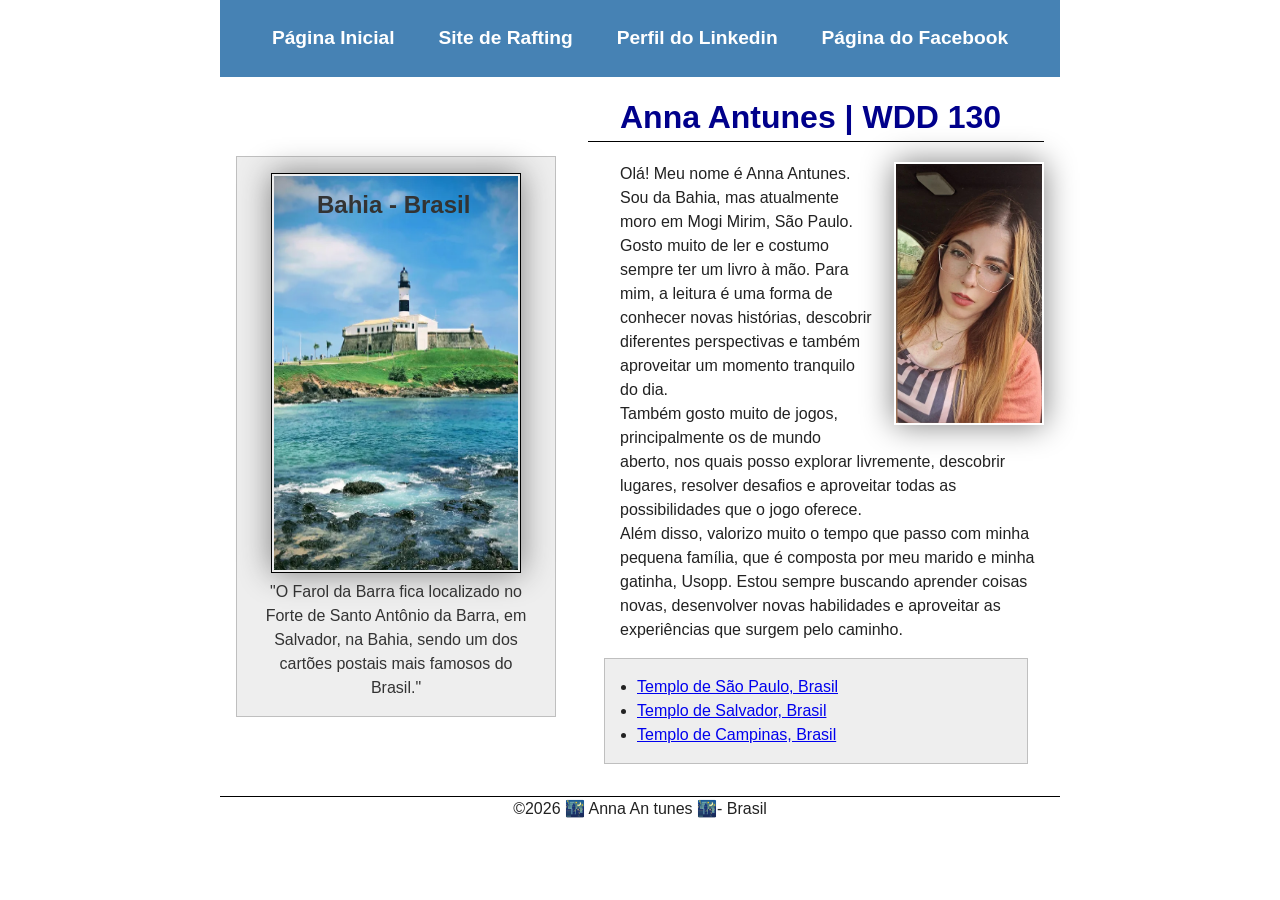
<file: index.html>
<!DOCTYPE html>
<html lang="pt-br">

<head>
    <meta charset="UTF-8">
    <meta name="viewport" content="width=device-width, initial-scale=1.0">
    <title>Anna Carolina Antunes | WDD 130</title>
    <meta name="description" content="Anna Antunes - WDD 130: Fundamentos da Web - Página do Aluno">
    <meta name="author" content="Anna Antunes">
    <link rel="stylesheet" href="estilos/estilos.css">

</head>

<body>

    <header>
        <nav>
            <a href="#">Página Inicial</a>
            <a href="wwr/sobre.html"> Site de Rafting </a>
            <a href="https://br.linkedin.com/">Perfil do Linkedin</a>
            <a href="https://www.facebook.com">Página do Facebook</a>
        </nav>

    </header>
    <div class="grid">
        <main>
            <h1 class="indentacao">Anna Antunes | WDD 130</h1>
            <img src="imagens/perfil.webp" alt="Anna Antunes" width="300">
            <div class="texto-introducao">
                <p class="indentacao">Olá! Meu nome é Anna Antunes. Sou da Bahia, mas atualmente
                    moro em
                    Mogi Mirim, São Paulo.
                    Gosto muito de ler e costumo sempre ter um livro à mão. Para mim, a leitura é
                    uma
                    forma
                    de conhecer
                    novas histórias, descobrir diferentes perspectivas e também aproveitar um
                    momento
                    tranquilo do dia. </p>
                <p class="indentacao"> Também gosto muito de jogos, principalmente os de mundo
                    aberto,
                    nos
                    quais posso explorar
                    livremente,
                    descobrir lugares, resolver desafios e aproveitar todas as possibilidades que o
                    jogo
                    oferece. </p>
                <p class="indentacao">
                    Além disso, valorizo muito o tempo que passo com minha pequena
                    família, que é composta
                    por meu
                    marido e minha gatinha, Usopp. Estou sempre buscando aprender coisas novas,
                    desenvolver
                    novas habilidades e aproveitar as
                    experiências que surgem pelo caminho. </p>
                <!----
            <p class="indentacao">Também estou muito animada com minha jornada na programação. Sei
                que
                ainda tenho muito a aprender e
                que encontrarei desafios pelo caminho, mas espero continuar evoluindo, adquirindo
                novas
                habilidades
                e, algum dia, me tornar uma excelente programadora.</p> -->
            </div>
            <ul class="caixa indentacao">
                <li><a href="https://newsroom.churchofjesuschrist.org/article/s%C3%A3o-paulo-brazil-temple"
                      target="_blank">Templo de São Paulo, Brasil</a>
                </li>
                <li><a href="https://www.churchofjesuschrist.org/temples/details/salvador-brazil-temple?lang=por"
                      target="_blank">Templo de Salvador, Brasil</a></li>
                <li><a href="https://newsroom.churchofjesuschrist.org/article/campinas-brazil-temple"
                      target="_blank">Templo de Campinas, Brasil</a></li>

            </ul>
        </main>
        <aside class="caixa">
            <h2>
                Bahia - Brasil
            </h2>
            <img src="imagens/farol-da-barra.webp" alt=" Farol da Barra - Bahia ">

            <p> "O Farol da Barra fica localizado no Forte de Santo Antônio da Barra, em Salvador,
                na
                Bahia,
                sendo um
                dos cartões postais mais famosos do Brasil." </p>
        </aside>
    </div>
    <footer>
        <p>&copy;2026 🌃 Anna An tunes 🌃- Brasil </p>
    </footer>

</body>

</html>
</file>
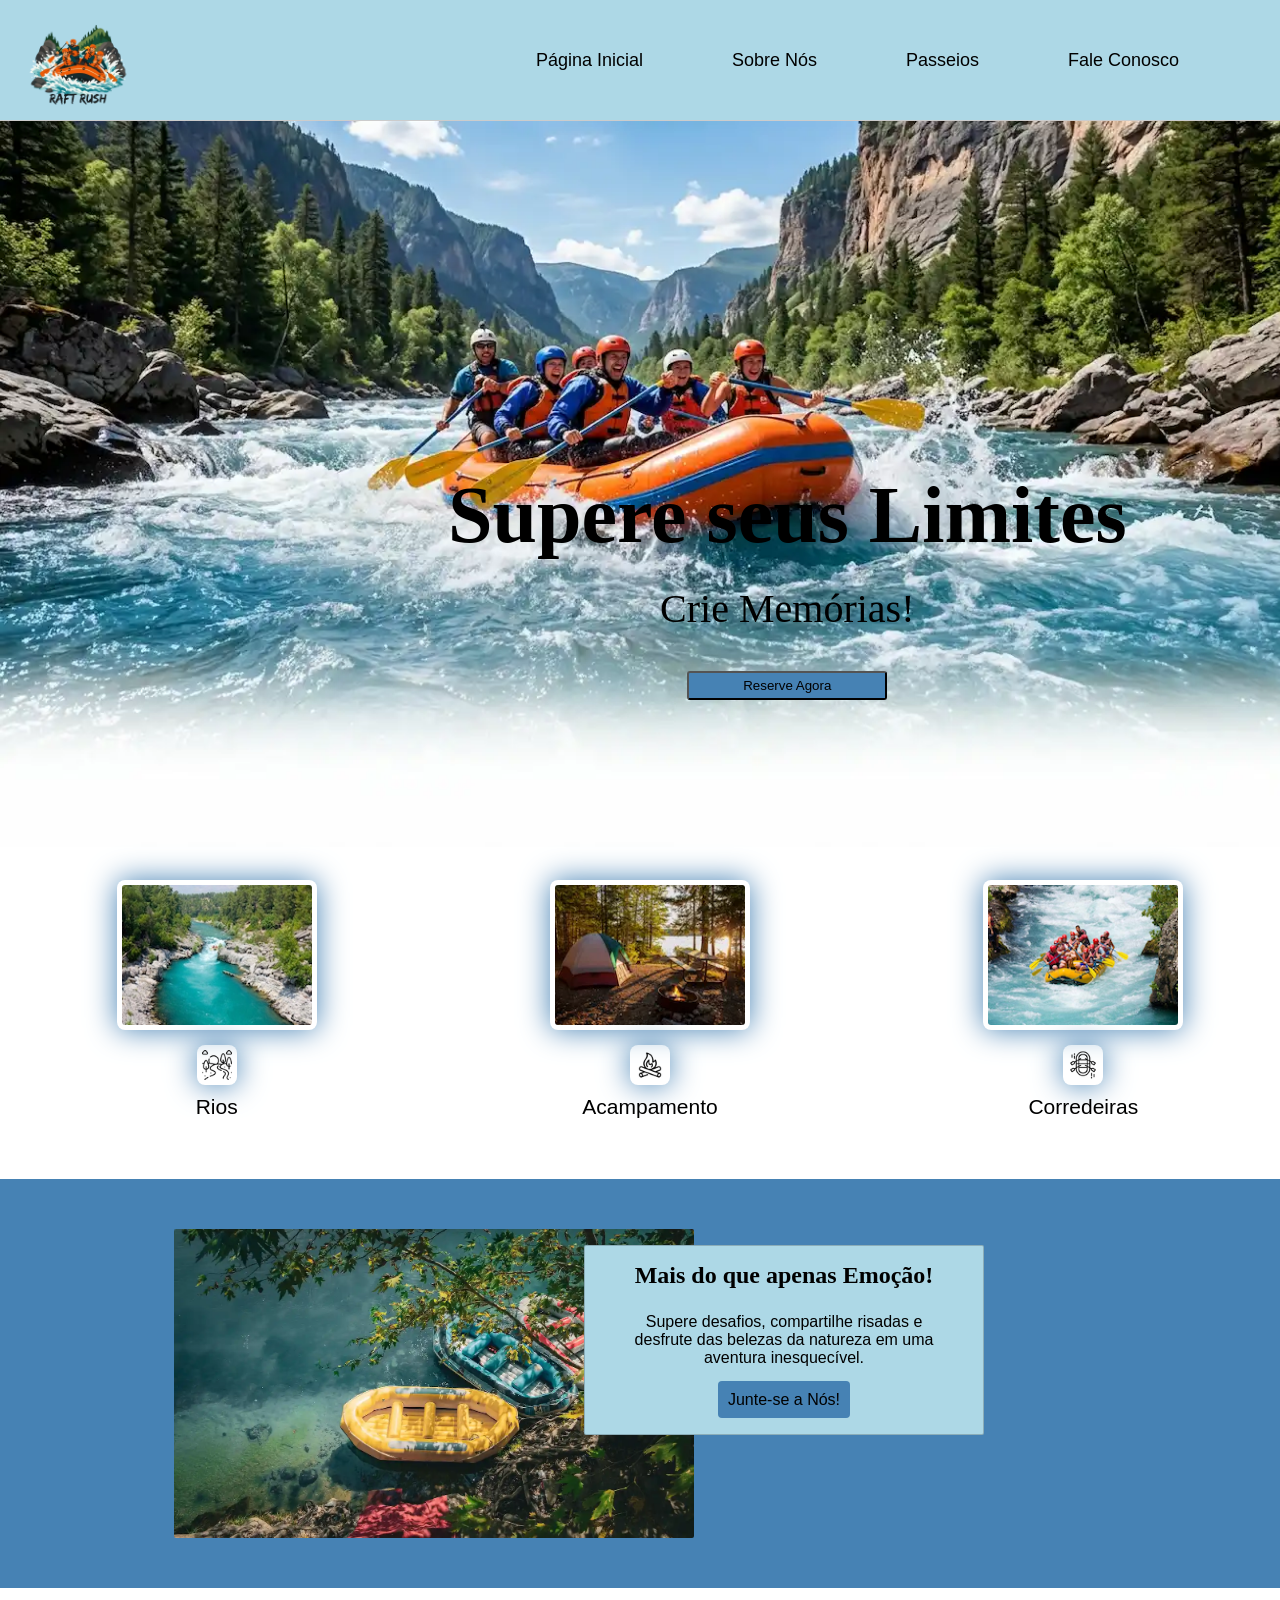
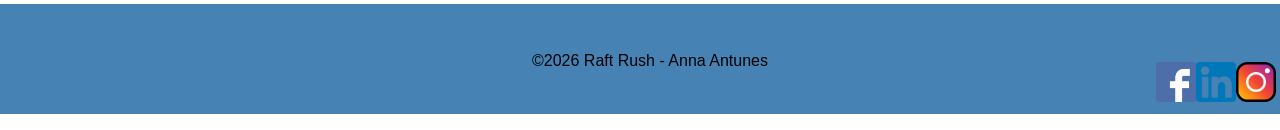
<file: wwr/index.html>
<!DOCTYPE html>
<html lang="en">

<head>
    <meta charset="UTF-8">
    <meta name="viewport" content="width=device-width, initial-scale=1.0">
    <title>Página Inicial | Rafting Rush</title>
    <meta name="description" content="Venha conhecer a RaftRush!">
    <meta name="author" content="Anna Carolina Souza de Almeida Antunes">
    <link rel="stylesheet" href="estilos/rafting.css">
</head>

<body>
    <header>
        <img src="imagens/logowebp.webp" alt="Raft Rush">
        <div id="logo"></div>
        <nav>
            <ul>
                <li><a href="index.html">Página Inicial</a></li>
                <li><a href="sobre.html">Sobre Nós</a></li>
                <li><a href="passeios.html">Passeios</a></li>
                <li><a href="contato.html">Fale Conosco</a></li>
            </ul>
        </nav>
    </header>
    <main>
        <div class="heropage">
            <img src="imagens/testeheroimg.webp" alt="Hero Imagem">
            <div class="botao-contato">
                <h1>Supere seus Limites</h1>
                <p>Crie Memórias!</p>
                <button type="submit">Reserve Agora</button>
            </div>
        </div>
        <div class="indice">
            <figure><img src="imagens/rios.webp" alt="Rio Paraguaçu">
                <img src="imagens/rios-icon.webp" alt="Rio" class="icone">
                <figcaption>Rios</figcaption>
            </figure>
            <figure><img src="imagens/camping.webp" alt="Acampamento">
                <img src="imagens/acampamento-icon.webp" alt="acampamento" class="icone">
                <figcaption> Acampamento</figcaption>
            </figure>
            <figure><img src="imagens/corredeiras.webp" alt="Rafting em Corredeiras">
                <img src="imagens/corredeira-icon.webp" alt="corredeiras" class="icone">
                <figcaption>Corredeiras</figcaption>
            </figure>

        </div>


        <div class="fundoazul">
            <div class="imagem-comercial">
                <img src="imagens/heroimg.webp" alt="Botes no rio">
                <div class="mensagem-comercial">
                    <h2>Mais do que apenas Emoção!</h2>
                    <p>Supere desafios, compartilhe risadas e desfrute das belezas da natureza em
                        uma
                        aventura inesquecível.
                    </p>
                    <a href="passeios.html" class="button">Junte-se a Nós!</a>
                </div>

            </div>
        </div>
    </main>
    <footer>
        <p>&copy;2026 Raft Rush - Anna Antunes</p>
        <nav class="redes-sociais socialmedia">
            <a href="https://facebook.com">
                <img src="imagens/facebook_220200.webp" alt="Ícone do Facebook">
            </a>
            <a href="https://linkedin.com">
                <img src="imagens/linkedin_174857.webp" alt="Ícone do LinkedIn">
            </a>
            <a href="https://instagram.com">
                <img src="imagens/instagram_779093.webp" alt="Ícone do Instagram">
            </a>
        </nav>
    </footer>
</body>

</html>
</file>
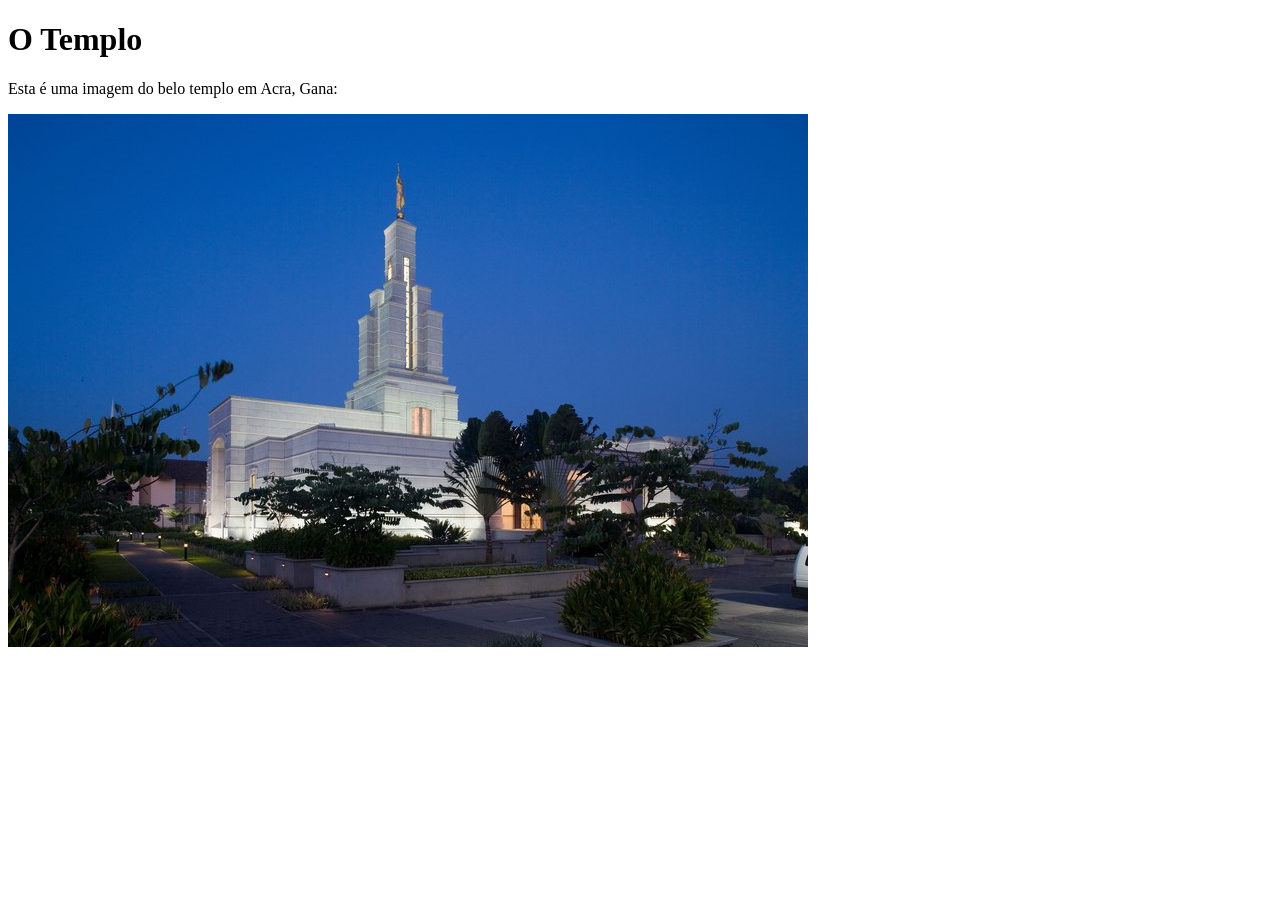
<file: semana01/imagens.html>
<!DOCTYPE html>
<html lang="pt-br">

<head>
    <meta charset="UTF-8">
    <meta name="viewport" content="width=device-width, initial-scale=1.0">
    <title>Imagem do Templo</title>
</head>

<body>
    <h1>O Templo</h1>
    <p>Esta é uma imagem do belo templo em Acra, Gana:</p>
    <img src="imagens/templo-pequeno.jpg" alt="O Templo de Acra, Gana">

</body>

</html>
</file>
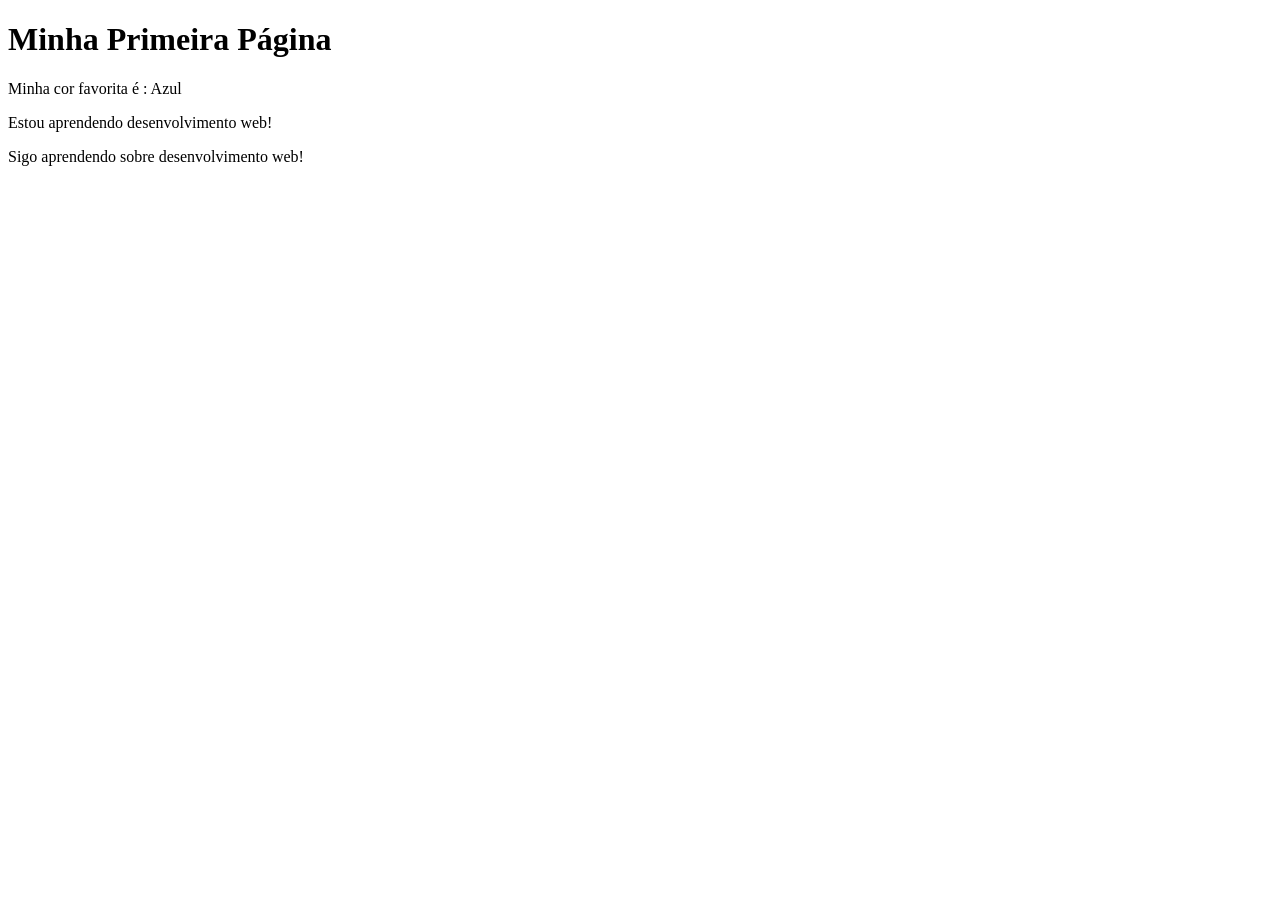
<file: semana01/primeira-pagina.html>
<!DOCTYPE html>
<html lang="pt-br">

<head>
    <meta charset="UTF-8">
    <meta name="viewport" content="width=device-width, initial-scale=1.0">
    <title>Minha Primeira Página</title>
</head>

<body>
    <h1>Minha Primeira Página</h1>
    <p>Minha cor favorita é : Azul </p>
    <p>Estou aprendendo desenvolvimento web!</p>
    <p>Sigo aprendendo sobre desenvolvimento web!</p>
</body>

</html>
</file>
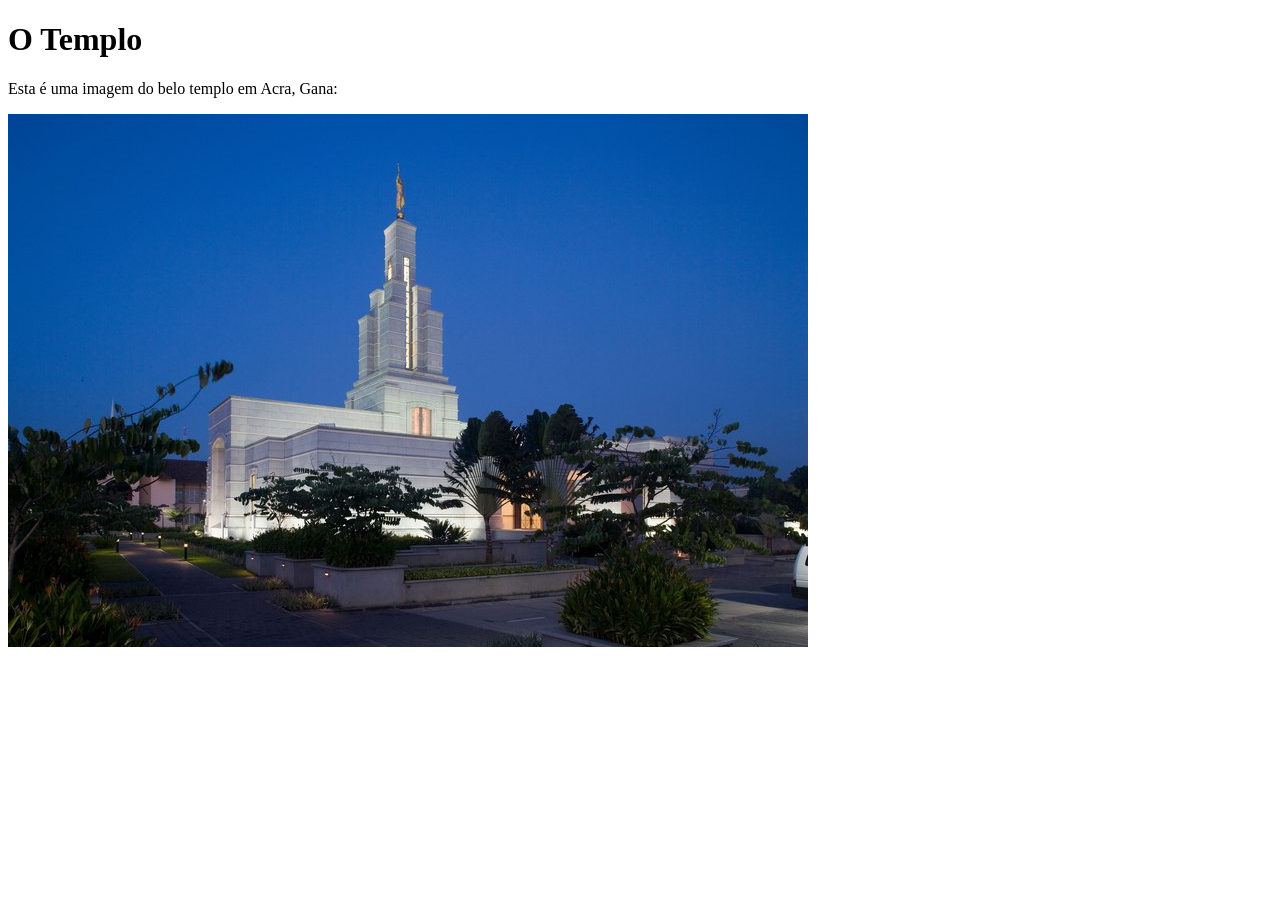
<file: semana01/solucao-imagens.html>
<!DOCTYPE html>
<html lang="pt-br">
<head>
    <meta charset="UTF-8">
    <meta name="viewport" content="width=device-width, initial-scale=1.0">
    <title>Imagem do Templo</title>
</head>
<body>
    <h1>O Templo</h1>
    <p>Esta é uma imagem do belo templo em Acra, Gana:</p>
    <img src="imagens/templo-pequeno.jpg" alt="Templo de Acra, Gana">

</body>
</html>
</file>
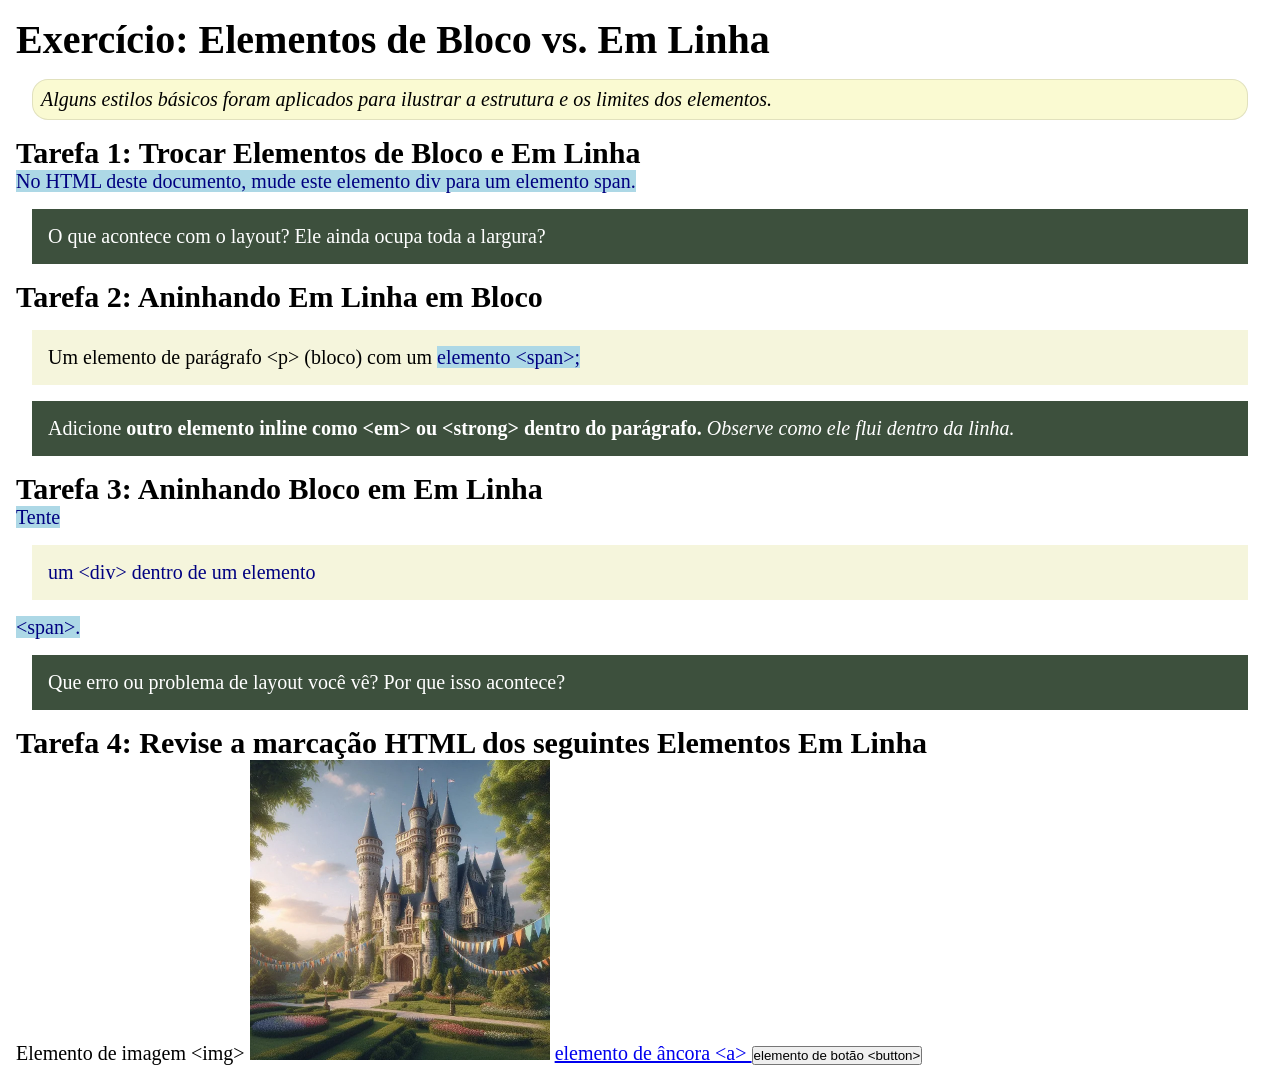
<file: semana02/bloco-vs-inline.html>
<!DOCTYPE html>
<html lang="pt-br">

<head>
    <meta charset="UTF-8">
    <meta name="viewport" content="width=device-width, initial-scale=1.0">
    <title>Exercício: Elementos de Bloco vs. Inline</title>
    <link rel="stylesheet" href="estilos/bloco-vs-inline.css">
</head>

<body>
    <main>
        <h1>Exercício: Elementos de Bloco vs. Em Linha</h1>
        <p class="note">Alguns estilos básicos foram aplicados para ilustrar a estrutura e os
            limites dos elementos.</p>

        <h2>Tarefa 1: Trocar Elementos de Bloco e Em Linha</h2>
        <!--<div>No HTML deste documento, mude este elemento div para um elemento span.</div> -->
        <span> No HTML deste documento, mude este elemento div para um elemento span. </span>

        <p class="question">O que acontece com o layout? Ele ainda ocupa toda a largura?</p>

        <h2>Tarefa 2: Aninhando Em Linha em Bloco</h2>
        <p>Um elemento de parágrafo &lt;p&gt; (bloco) com um <span>elemento &lt;span&gt;;</span></p>
        <p class="question">Adicione <strong> outro elemento inline como &lt;em&gt; ou
                &lt;strong&gt; dentro
                do parágrafo. </strong>
            <em> Observe como ele flui dentro da linha.
        </p> </em>

        <h2>Tarefa 3: Aninhando Bloco em Em Linha</h2>
        <span>Tente <div> um &lt;div&gt; dentro de um elemento </div> &lt;span&gt;.</span>
        <p class="question">Que erro ou problema de layout você vê? Por que isso acontece?</p>


        <h2>Tarefa 4: Revise a marcação HTML dos seguintes Elementos Em Linha</h2>
        Elemento de imagem &lt;img&gt;
        <img src="imagens/castelo.webp" alt="imagem (imagens estão em linha)" width="300"
          height="300">
        <a href="https://churchofjesuschrist.org">elemento de âncora &lt;a&gt; </a>
        <button type="button">elemento de botão &lt;button&gt;</button>
    </main>
</body>

</html>
</file>
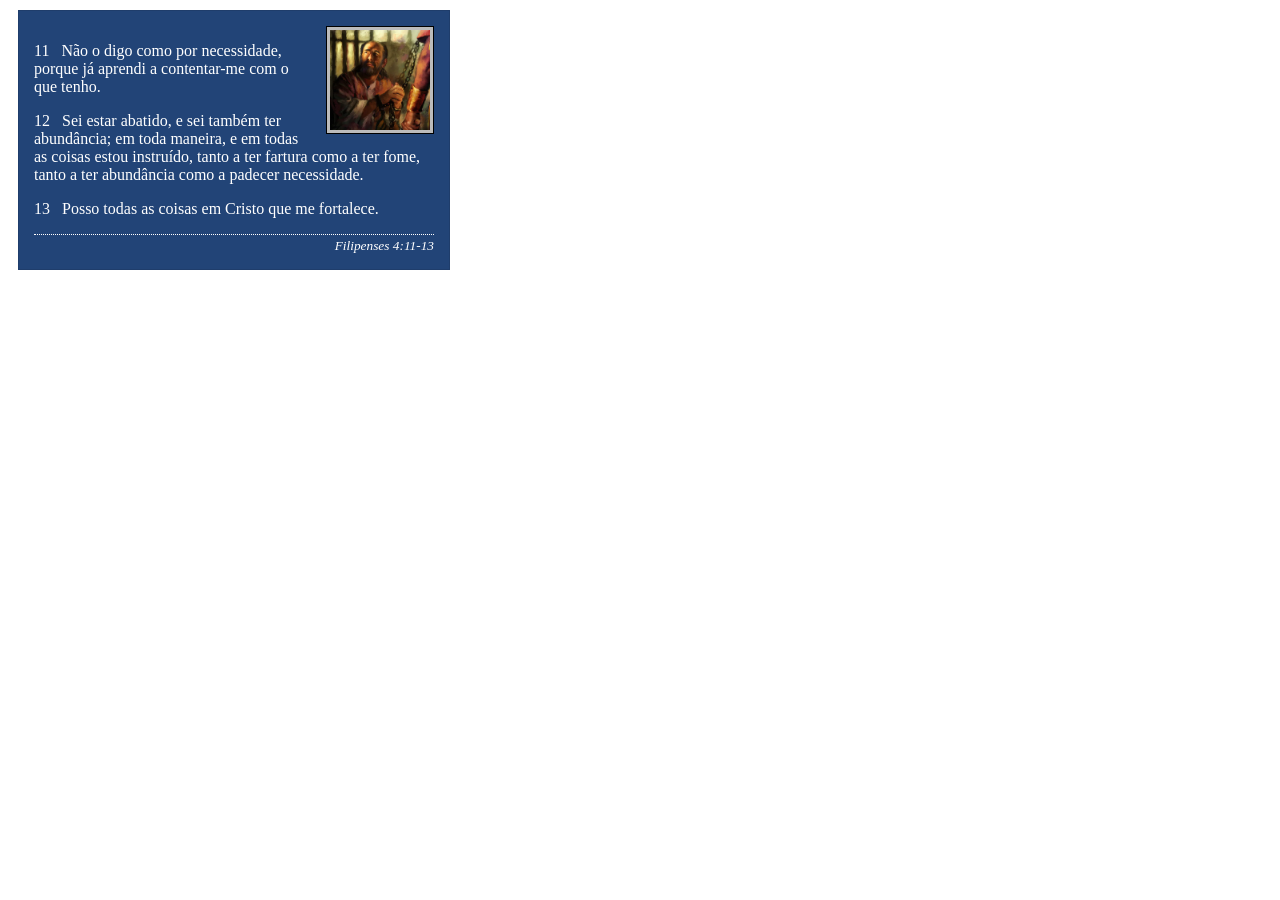
<file: semana02/box-model-solucao.html>
<!DOCTYPE html>
<html lang="pt-br">

<head>
    <meta charset="UTF-8">
    <meta name="viewport" content="width=device-width, initial-scale=1.0">
    <title>Atividade de Box Model</title>
    <link rel="stylesheet" href="estilos/box-model-solucao.css">
</head>

<body>
    <main>
        <div class="callout">
            <img src="imagens/apostolo-paulo-preso.webp" alt="Apóstolo Paulo - Preso em Roma" width="200" height="200">
            <blockquote>
                <p>11 &nbsp; Não o digo como por necessidade, porque já aprendi a contentar-me com o que tenho.</p>
                <p>12 &nbsp; Sei estar abatido, e sei também ter abundância; em toda maneira, e em todas as coisas estou
                    instruído, tanto a ter fartura como a ter fome, tanto a ter abundância como a padecer necessidade.
                </p>
                <p>13 &nbsp; Posso todas as coisas em Cristo que me fortalece.</p>
            </blockquote>
            <cite>Filipenses 4:11-13</cite>
        </div>
    </main>
</body>

</html>
</file>
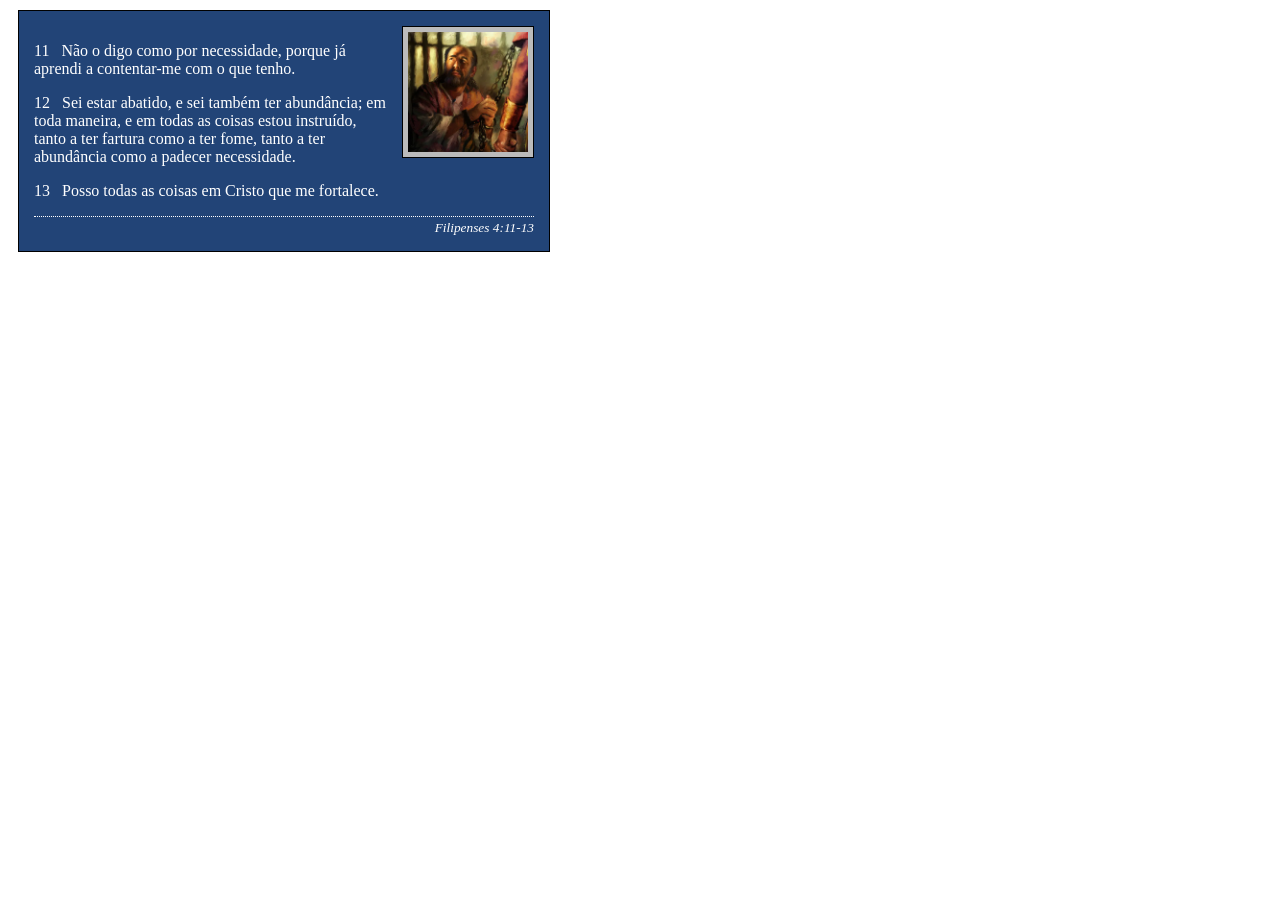
<file: semana02/box-model.html>
<!DOCTYPE html>
<html lang="pt-br">

<head>
    <meta charset="UTF-8">
    <meta name="viewport" content="width=device-width, initial-scale=1.0">
    <title>Atividade de Box Model</title>
    <link rel="stylesheet" href="estilos/box-model.css">
</head>

<body>
    <main>
        <div class="callout">
            <img src="imagens/apostolo-paulo-preso.webp" alt="Apóstolo Paulo - Preso em Roma"
              width="200" height="200">
            <blockquote>
                <p>11 &nbsp; Não o digo como por necessidade, porque já aprendi a contentar-me com o
                    que tenho.</p>
                <p>12 &nbsp; Sei estar abatido, e sei também ter abundância; em toda maneira, e em
                    todas as coisas estou instruído, tanto a ter fartura como a ter fome, tanto a
                    ter abundância como a padecer necessidade.</p>
                <p>13 &nbsp; Posso todas as coisas em Cristo que me fortalece.</p>
            </blockquote>
            <cite>Filipenses 4:11-13</cite>
        </div>
    </main>
</body>

</html>
</file>
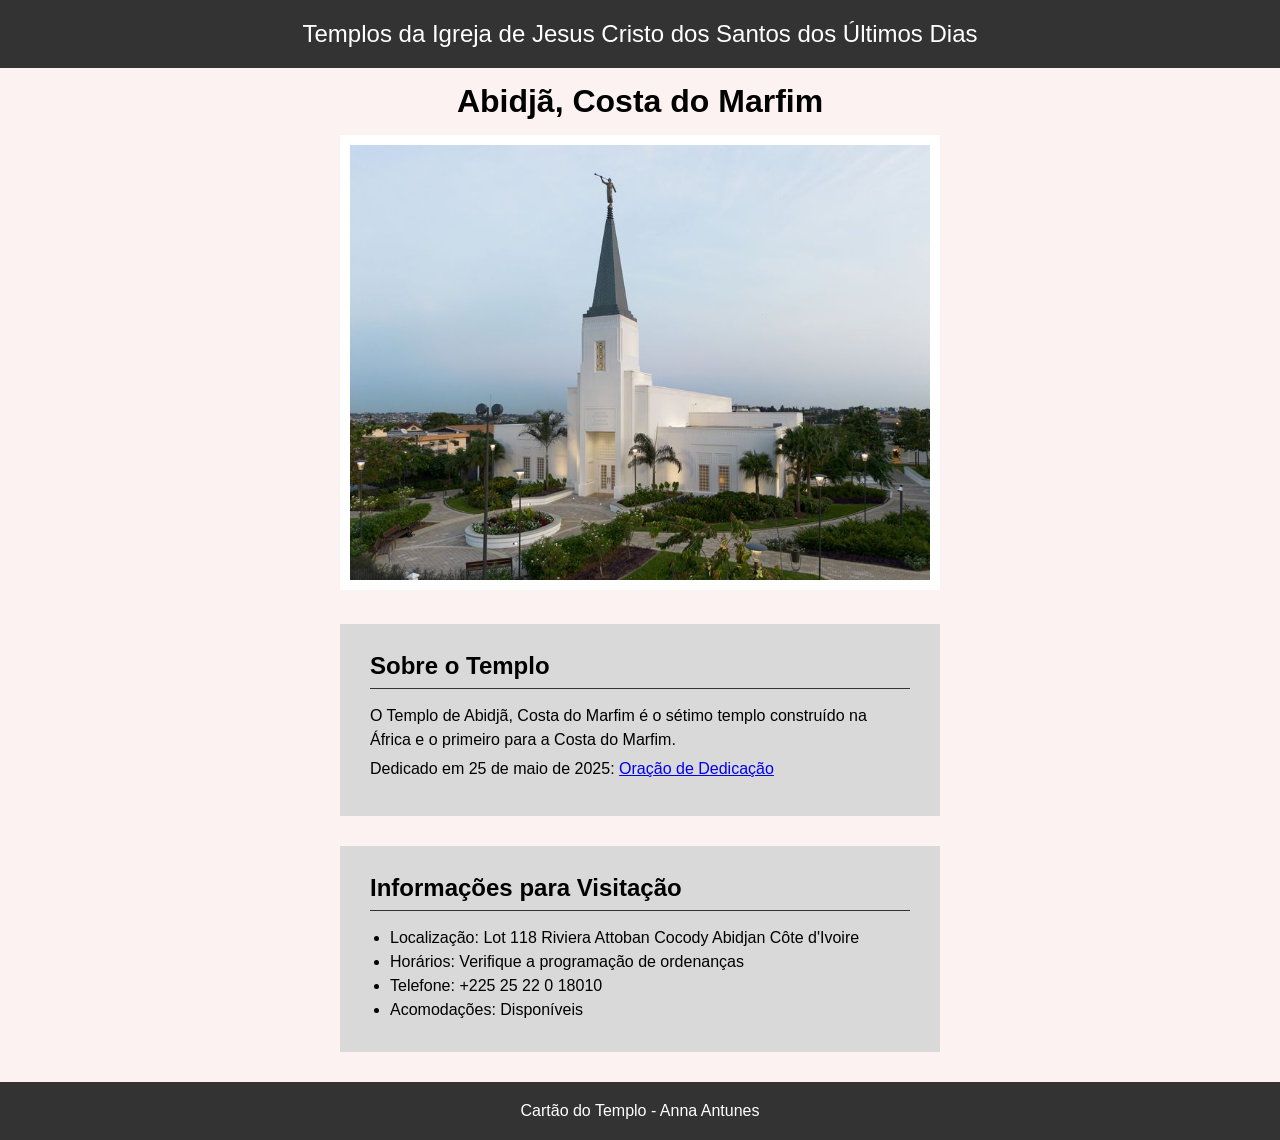
<file: semana02/templo.html>
<!DOCTYPE html>
<html lang="pt-br">

<head>
    <meta charset="UTF-8">
    <meta name="viewport" content="width=device-width, initial-scale=1.0">
    <title>Cartão do Templo - Abidjã, Costa do Marfim</title>
    <link rel="stylesheet" href="estilos/templo.css">
</head>

<body>
    <header>
        <p>Templos da Igreja de Jesus Cristo dos Santos dos Últimos Dias</p>
    </header>
    <main>
        <h1>Abidjã, Costa do Marfim</h1>
        <picture>
            <img src="imagens/abidja-costa-do-marfim.jpeg" alt="Templo de Abidjã, Costa do Marfim">
        </picture>
        <section>
            <h2>Sobre o Templo</h2>
            <p>O Templo de Abidjã, Costa do Marfim é o sétimo templo construído na África e o
                primeiro para a Costa do Marfim.</p>
            <p>Dedicado em 25 de maio de 2025: <a
                  href="https://www.churchofjesuschrist.org/temples/dedicatory-prayer/abidjan-ivory-coast-temple/2025-05-25?lang=eng"
                  target="_blank" rel="noopener noreferrer">Oração de Dedicação</a></p>
        </section>
        <section>
            <h2>Informações para Visitação</h2>
            <ul>
                <li>Localização: Lot 118 Riviera Attoban Cocody Abidjan Côte d'Ivoire</li>
                <li>Horários: Verifique a programação de ordenanças</li>
                <li>Telefone: +225 25 22 0 18010</li>
                <li>Acomodações: Disponíveis</li>
            </ul>
        </section>
    </main>
    <footer>
        <p>Cartão do Templo - Anna Antunes</p>
    </footer>
</body>

</html>
</file>
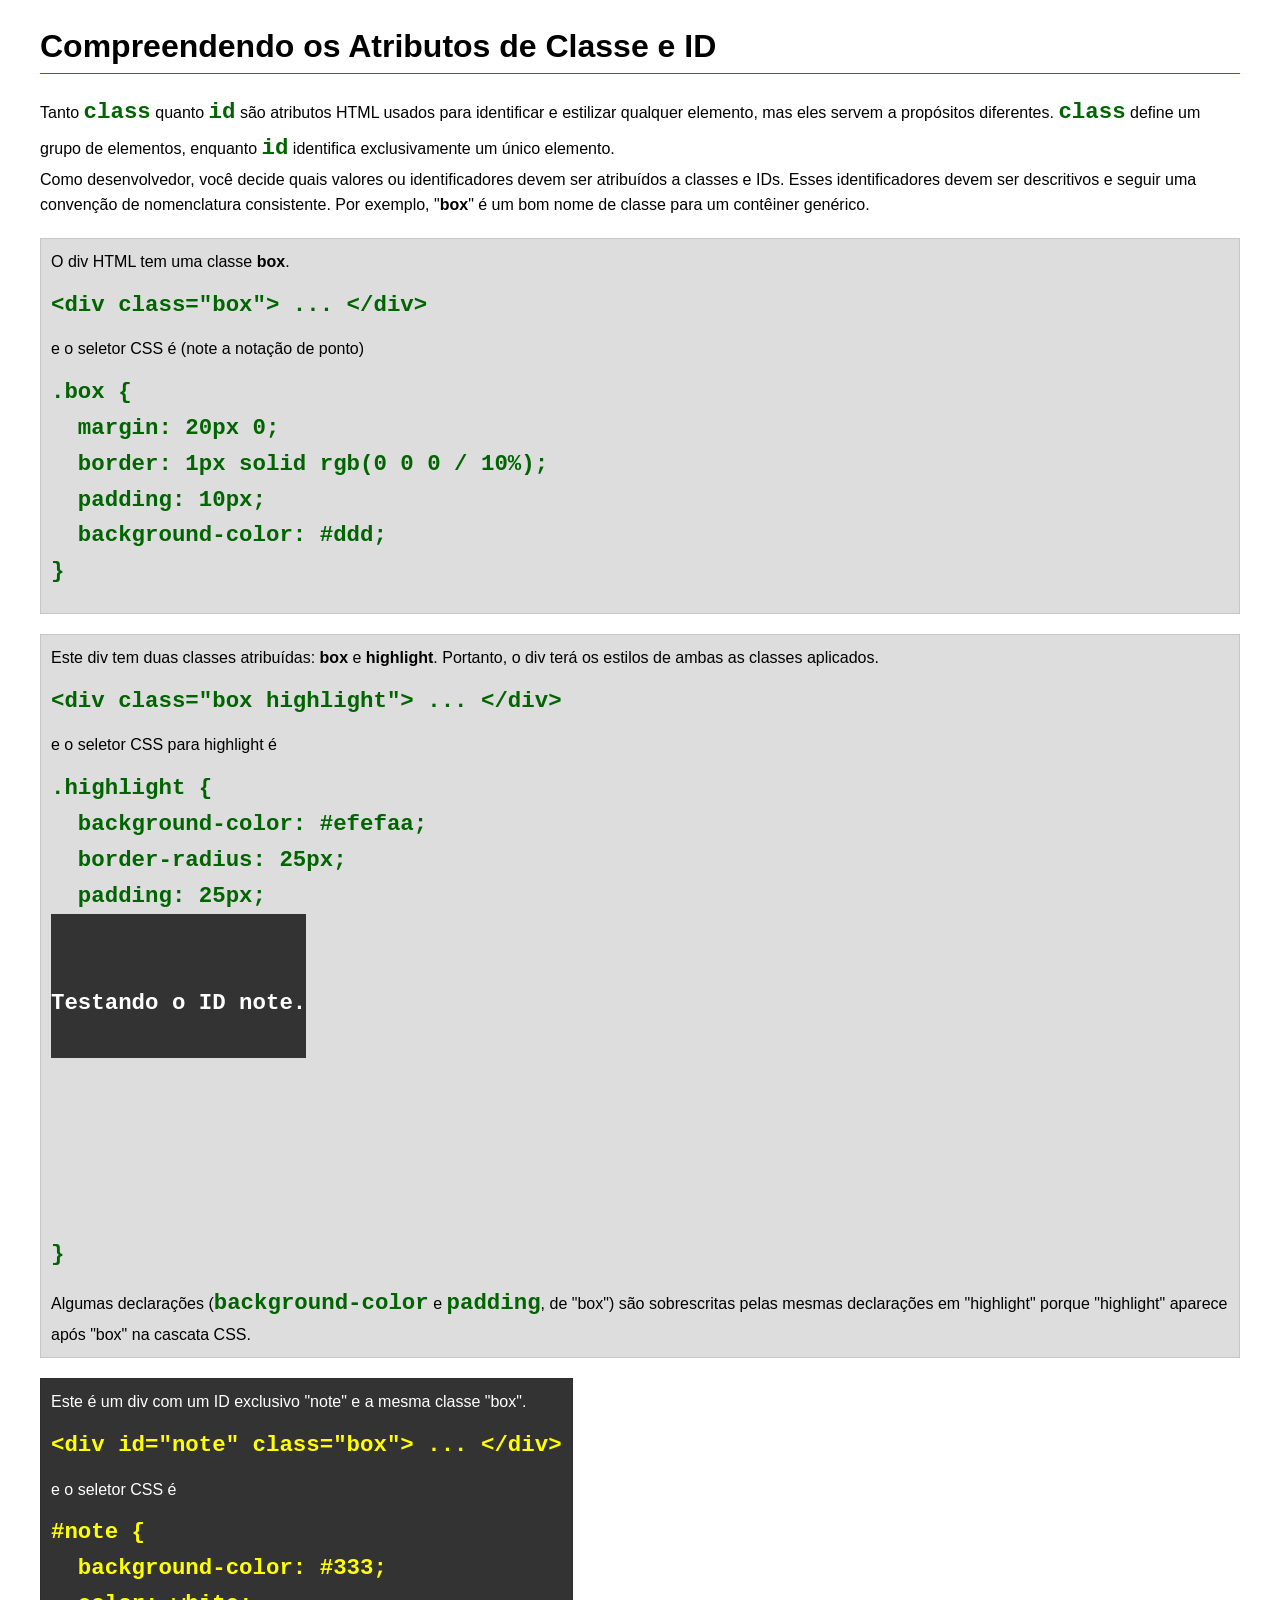
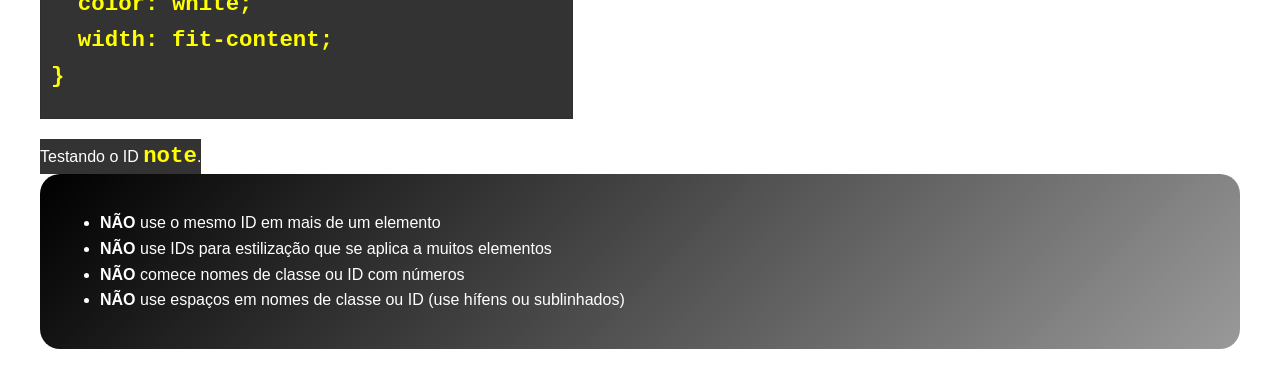
<file: semana03/classe-e-id.html>
<!DOCTYPE html>
<html lang="pt-br">

<head>
    <meta charset="UTF-8">
    <meta name="viewport" content="width=device-width, initial-scale=1.0">
    <title>Atributos de Classe vs ID</title>
    <link rel="stylesheet" href="estilos/classe-e-id.css">
</head>

<body>
    <h1>Compreendendo os Atributos de Classe e ID</h1>
    <p>Tanto <code>class</code> quanto <code>id</code> são atributos HTML usados para identificar e
        estilizar qualquer
        elemento, mas eles servem a propósitos diferentes. <code>class</code> define um grupo de
        elementos, enquanto
        <code>id</code> identifica exclusivamente um único elemento.
    </p>
    <p>Como desenvolvedor, você decide quais valores ou identificadores devem ser atribuídos a
        classes e IDs. Esses
        identificadores devem ser descritivos e seguir uma convenção de nomenclatura consistente.
        Por exemplo,
        "<strong>box</strong>" é um bom nome de classe para um contêiner genérico.</p>
    <div class="box">
        <p>O div HTML tem uma classe <strong>box</strong>.</p>
        <pre><code class="html">&lt;div class="box"&gt; ... &lt;/div&gt;</code></pre>
        e o seletor CSS é (note a notação de ponto)
        <pre><code class="css">.box {
  margin: 20px 0;
  border: 1px solid rgb(0 0 0 / 10%);
  padding: 10px;
  background-color: #ddd; 
}</code></pre>
    </div>

    <div class="box">
        <p>Este div tem duas classes atribuídas: <strong>box</strong> e <strong>highlight</strong>.
            Portanto, o div terá
            os estilos de ambas as classes aplicados.</p>
        <pre><code class="html">&lt;div class="box highlight"&gt; ... &lt;/div&gt;</code></pre>
        e o seletor CSS para highlight é
        <pre><code class="css">.highlight {
  background-color: #efefaa;
  border-radius: 25px;
  padding: 25px;
<div id="note">
    <p>Testando o ID note.</p>
</div>




}</code></pre>
        <p>Algumas declarações (<code>background-color</code> e <code>padding</code>, de "box") são
            sobrescritas pelas
            mesmas declarações em "highlight" porque "highlight" aparece após "box" na cascata CSS.
        </p>
    </div>

    <div id="note" class="box">
        <p>Este é um div com um ID exclusivo "note" e a mesma classe "box".</p>
        <pre><code class="html">&lt;div id="note" class="box"&gt; ... &lt;/div&gt;</code></pre>
        e o seletor CSS é
        <pre><code class="css">#note {
  background-color: #333;
  color: white;
  width: fit-content;
}</code></pre>
    </div>

    <div id="note">
        <p>Testando o ID <code>note</code>.</p>
    </div>

    <section id="melhor-pratica">
        <ul>
            <li><strong>NÃO</strong> use o mesmo ID em mais de um elemento</li>
            <li><strong>NÃO</strong> use IDs para estilização que se aplica a muitos elementos</li>
            <li><strong>NÃO</strong> comece nomes de classe ou ID com números</li>
            <li><strong>NÃO</strong> use espaços em nomes de classe ou ID (use hífens ou
                sublinhados)</li>
        </ul>
    </section>

    <br>

</body>

</html>
</file>
<file: estilos/estilos.css>
/* Resetar CSS do meu projeto */
* {
    margin: 0;
    padding: 0;
    box-sizing: border-box;
}

body {
    font-family: Arial, Helvetica, sans-serif;
    line-height: 1.5;
    color: #222;
    background: #fff;
    margin: 0;
}

:root {
    --cor-utilizada: darkblue;
    --box-shadow: 0 0 30px gray;
}

nav {
    background-color: var(--cor-utilizada);
    padding: 10px;
}

nav a {
    /*color: white;*/
    display: block;
    /*padding: 20px;*/
    padding: 0.5rem;
    text-decoration: none;
    font-size: 1.2rem;
    font-weight: 700;
    color: #fff;
}

h1 {
    color: var(--cor-utilizada);
    border-bottom: 1px solid #000;
}

img {
    width: 150px;
    height: auto;
    border: 1px solid black;
    padding: 2px;
    box-shadow: var(--box-shadow);
}

p {
    padding: 0px;
}

main {
    max-width: 840px;
}

aside {
    width: 20rem;
    color: #333;
    text-align: center;
    position: relative;
}

aside img {
    width: 250px;
    height: 400px;
}

aside h2 {
    position: absolute;
    top: 30px;
    left: 80px;
}

main img {
    margin-top: 20px;
    margin-left: 20px;
    margin-bottom: 20px;
    width: 150px;
    height: auto;
    border: 1px;
    padding: 2px;
    box-shadow: var(--box-shadow);
    float: right;
}

footer {
    margin-top: 15px;
    border-top: 1px solid #000;
    text-align: center;

}

/* Seletores de classe */

.caixa {
    border: 1px solid rgb(0 0 0 / 0.2);
    padding: 1rem;
    margin: 1rem;
    background-color: #eee;
}

.indentacao {
    padding-left: 2rem;
}

header,
footer,
.grid {
    max-width: 840px;
    margin: 0 auto;
}

nav {
    background-color: steelblue;
    padding: 1rem;
    display: flex;
    justify-content: space-evenly;
    align-items: center;
}

.grid {
    display: grid;
    align-items: center;
}

main {
    grid-column: 2/3;
    margin: 1rem;
}

aside {
    width: 20rem;
    position: relative;
    grid-column: 1/2;
    grid-row: 1/2;
}

.texto-introducao {
    margin-top: 20px;
}
</file>
<file: wwr/estilos/rafting.css>
:root {
    --cor-primaria: #fcd717;
    /* verde-floresta */
    --cor-secundaria: #000000;
    /* bege médio */
    --cor-destaque1: #fcd717;
    /* azul-escuro acinzentado */
    --cor-destaque2: #000000;
    /* amarelo-claro dourado */
    --fonte-titulo: "Times New Roman", "Georgia", serif;
    --fonte-body: Arial, Helvetica, sans-serif;
}

* {
    margin: 0;
    padding: 0;
    box-sizing: border-box;
}

body {
    font-family: var(--fonte-body);
    color: #000000;
}

header,
main,
footer {
    width: 1300px;
    margin: 0 auto;
}

h1,
h2 {
    font-family: var(--fonte-titulo);
    color: var(--cor-secundaria);
    text-align: center;
}

.historia {
    display: flex;
    justify-content: center;
    padding-top: 10px;
    text-align: left;
}

.historia img {
    width: 400px;
    height: 200px;
    margin-top: 28px;
}

.aventura {
    display: flex;
    justify-content: space-around;
    padding-top: 1px;
    color: #000000;
    text-align: center;

}

.aventura img {
    width: 250px;
    height: 150px;
    margin-top: 28px;
    padding: 5px;

}

p {
    color: var(--cor-destaque2);
}

footer {
    color: var(--cor-destaque2);
    background-color: steelblue;

}

footer p {
    text-align: center;
    position: relative;
    top: 40px;
}

nav,
p,
section,
article {
    margin: 16px;
    padding: 8px;
}

.hero article {
    position: absolute;
    bottom: 10px;
    background-color: #add8e6;
    color: #000000;

}

.socialmedia a {
    text-decoration: none;
}

.redes-sociais a {
    text-decoration: none;
}

.redes-sociais {
    display: flex;
    justify-content: flex-end;
}

.redes-sociais img {
    width: 40px;
    height: auto;
}

.hero {
    position: relative;
    margin-top: 1rem;
}

.hero img {
    display: block;
    width: 100%;
    height: auto;
}

.hero h1 {
    position: absolute;
    top: 20px;
    width: 100%;
    padding: 16px;
    text-align: center;
    opacity: 0.7;
    background-color: #add8e6;
    color: #000000;
}

.hero article img {
    float: right;
    width: 125px;
}

header nav {
    background-color: #add8e6;
    padding: 1rem;
    font-size: 18px;
}

nav ul {
    display: flex;
    list-style: none;
    justify-content: space-evenly;
}

/* Estiliza palavras do header  */
nav ul li a {
    text-decoration: none;
    color: #000000;
}

/*muda a cor do texto */
nav ul li a:hover {
    color: steelblue;
}

header img {
    margin: 0 0.25rem 0 1rem;
    width: 120px;
    height: auto;
}

header {
    /*margin: 1rem auto;*/
    display: grid;
    grid-template-columns: 120px 1fr 3fr;
    align-items: center;
    border-bottom: 1px solid #ccc;
    max-width: 1300px;
    background-color: #add8e6;
    color: #000000;
}

.contato {
    text-align: center;
    font-size: 30px;
    margin-bottom: 0;
    line-height: 3px;
}

.endereco {
    text-align: center;
    font-size: 20px;
    line-height: 3px;
}

.formulariocontato {
    display: flex;
    gap: 10px;

}

.formulariocontato p {
    margin: 0;
    padding: 0;
    text-align: left;
    width: 100px;
}

.botao-radio {
    display: flex;
    flex-direction: column;
    gap: 5px;
}

.bloco-contato {
    margin-top: 1rem;
}

.contato-conteudo {
    display: flex;
    flex-direction: row-reverse;
    gap: 40px;
    justify-content: center;

}

.contato-conteudo form {
    display: grid;
    gap: 5px;
    width: 550px;
}

.checkbox label {
    display: block;
}

.checkbox input {
    display: block;
}

.contato-conteudo button {
    margin-top: 20px;
    background-color: gray;
    color: #000;
    width: 300px;
    padding: 10px;
    border-radius: 6px;

}

.contato-conteudo button:hover {
    background-color: black;
    color: white;
    cursor: pointer;
}

iframe {
    border: 0;
}

.heropage img {
    width: 100%;
    margin: auto;
}

.botao-contato {

    position: absolute;
    bottom: 200px;
    left: 35%;
    color: white;
    text-align: center;

}

.botao-contato h1 {
    color: #000000;
    font-size: 80px;
    font-family: 'Times New Roman', Times, serif;
}

.botao-contato p {
    font-size: 40px;
    color: #000000;
    font-family: 'Times New Roman', Times, serif;

}

.botao-contato button {
    padding: 5px;
    width: 200px;
    background-color: steelblue;
    border-radius: 3px;
    margin-top: 15px;
    cursor: pointer;
}

.botao-contato button:hover {
    color: white;
    background-color: #000000;

}

.indice {
    display: flex;
    justify-content: space-around;
    padding-top: 1px;
    color: #000000;
    text-align: center;
    font-size: 21px;
}

.indice img {
    width: 200px;
    height: 150px;
    margin-top: 28px;
    padding: 5px;
    border-radius: 8px;
    box-shadow: 0 0 30px steelblue;

}

.indice img:hover {
    width: 210px;
    height: 160px;
    cursor: pointer;
}

.icone {
    width: 40px;
    height: auto;
}

.indice figure {
    text-align: center;
}

.indice figure img.icone {
    width: 40px;
    height: auto;
    display: block;
    margin: 10px auto;
}

.fundoazul {
    background-color: steelblue;
    padding-bottom: 50px;
    padding-top: 50px;
    margin-top: 60px;
    display: flex;
}

.imagem-comercial {
    display: flex;
}

.imagem-comercial img {
    margin: 0 auto;
    width: 40%;
    justify-content: left;
    border-radius: 2px;
}

.mensagem-comercial {
    position: relative;
    border: 1px solid rgb(0 0 0 / 0.2);
    padding: 1rem;
    margin: 1rem;
    width: 400px;
    height: 190px;
    left: -300px;
    background-color: #add8e6;
    border-radius: 2px;
    text-align: center;
}

.mensagem-comercial p {
    font-size: 16px;
}

.button {
    padding: 10px;
    color: #000000;
    background-color: steelblue;
    cursor: pointer;
    border-radius: 4px;
    text-decoration: none;
}

.button:hover {
    color: white;
    background-color: black;
}

.passeios {
    display: flex;
    justify-content: center;
    padding-top: 10px;
    text-align: center;
    font-size: 18px;
    gap: 30px;
}

.passeios img {
    width: 325px;
    height: 200px;
    margin-top: 20px;
    padding: 10px;
    box-shadow: 0 0 8px steelblue;
}

.galeria-fotos {
    background-color: #add8e6;
    margin-top: 15px;
}

.galeria-fotos h1 {
    text-align: center;
    padding-top: 10px;
}

.informacoes h2 {
    font-size: 30px;
    padding: 20px;
}

.informacoes {
    display: grid;
    grid-template-columns: 1fr 1fr;
    gap: 15px;
    background-color: #add8e6;
    font-size: 18px;
    text-align: left;
}

.informacoes h2,
a {
    grid-column: 1/ -1;
}

.informacoes a {
    display: block;
    width: 150px;
    padding: 5px;
    background-color: steelblue;
    border-radius: 3px;
    cursor: pointer;
    text-align: center;
    margin: 10px auto;

}

.informacoes p {
    border: 5px solid steelblue;
    padding: 5px;
    cursor: pointer;

}

.tabela-passeios {
    display: grid;
    grid-template-columns: 1fr 1fr;
    text-align: center;
}

.tabela-passeios div {
    padding: 20px;
    border: 1px solid gray;
    text-align: center;
    cursor: pointer;
}

.tabela-passeios .servicos {
    background-color: steelblue;
    color: white;
}
</file>
<file: semana02/estilos/bloco-vs-inline.css>
* {
    margin: 0;
    padding: 0;
}

body {
    font-size: 20px;
    margin: 1rem;
}

p,
div {
    background-color: beige;
    margin: 1rem;
    padding: 1rem;
}

span {
    color: navy;
    background-color: lightblue;
}

code {
    margin: 0;
    padding: 0;
    color: green;
    font-size: 1.2rem;
}

.note {
    font-style: italic;
    background-color: lightgoldenrodyellow;
    border-radius: 1rem;
    border: 1px solid rgb(0 0 0 / 10%);
    margin: 1rem;
    padding: .5rem;
}

.question {
    background-color: #3d503d;
    color: #fff;
}
</file>
<file: semana02/estilos/box-model-solucao.css>
.callout {
    max-width: 400px;
    margin: 10px;
    border: 1px solid rgba(0, 0, 0, .1);
    padding: 15px;
    background-color: #247;
    color: #fff;
}

.callout img {
    float: right;
    margin: 0 0 10px 15px;
    border: 1px solid #000;
    padding: 3px;
    background-color: #bbb;
    width: 100px;
    height: auto;

}

blockquote {
    margin: 0;
}

cite {
    display: block;
    border-top: 1px dotted #fff;
    padding-top: 3px;
    text-align: right;
    font-size: smaller;
}
</file>
<file: semana02/estilos/box-model.css>
.callout {
    max-width: 500px;
    margin: 10px;
    border: 1px solid #000;
    padding: 15px;
    background-color: #247;
    color: #fff;

}

.callout img {
    float: right;
    margin: 0 0 10px 15px;
    border: 1px solid #000;
    padding: 5px;
    background-color: #bbb;
    width: 120px;
    height: auto;
}

blockquote {
    margin: 0;
}

cite {
    display: block;
    border-top: 1px dotted #fff;
    padding-top: 3px;
    text-align: right;
    font-size: smaller;
}
</file>
<file: semana02/estilos/templo.css>
* {
    margin: 0;
    padding: 0;
}

body {
    font-family: Arial, Helvetica, sans-serif;
    background-color: #fdf2f2;
}

header,
footer {
    background-color: #333333;
    color: #fff;
    text-align: center;
    padding: 20px;
}

header {
    font-size: 1.5rem;
}

main {
    margin: 0 auto;
    width: 600px;
}

h1 {

    text-align: center;
    margin: 15px 0;
}

picture {
    display: block;
    margin-bottom: 30px;
}

img {
    width: 100%;
    height: auto;
    border: 10px #fff solid;
    box-sizing: border-box;
}

section {
    background-color: #d9d9d9;
    margin: 0 0 30px 0;
    padding: 30px;
    line-height: 1.5rem;
}

section p {
    margin-bottom: 5px;
}

section h2 {
    margin-bottom: 15px;
    border-bottom: 1px solid #333;
    padding-bottom: 10px;
}

section ul {
    margin-left: 20px;
}
</file>
<file: semana03/estilos/classe-e-id.css>
body {
    font-family: Arial, sans-serif;
    line-height: 1.6;
    margin: 0;
    padding: 0 40px;
}

h1 {
    border-bottom: 1px solid rgb(0 110 182);
    padding-bottom: 0;
}



p {
    margin: 0;
}

code {
    color: darkgreen;
    font-weight: 700;
    font-size: 1.4rem;
}

/* Class exemplos - podem ser reutilizados */

.box {
    margin: 20px 0;
    border: 1px solid rgb(0 0 0 / 10%);
    padding: 10px;
    background-color: #ddd; /* essa é a abreviação para #dddddd */
}

.highlight {
    background-color: #efefaa;
    border-radius: 25px;
    padding: 25px;
}

/* ID exemplos - devem ser únicos */

#note {
    background-color: #333;
    color: white;
    width: fit-content;
}

#note code {
    color: yellow;
}

#melhor-pratica {
    background: linear-gradient(135deg, #000 0%, #999 100%);
    color: white;
    border-radius: 20px;
    padding: 20px
}
</file>
